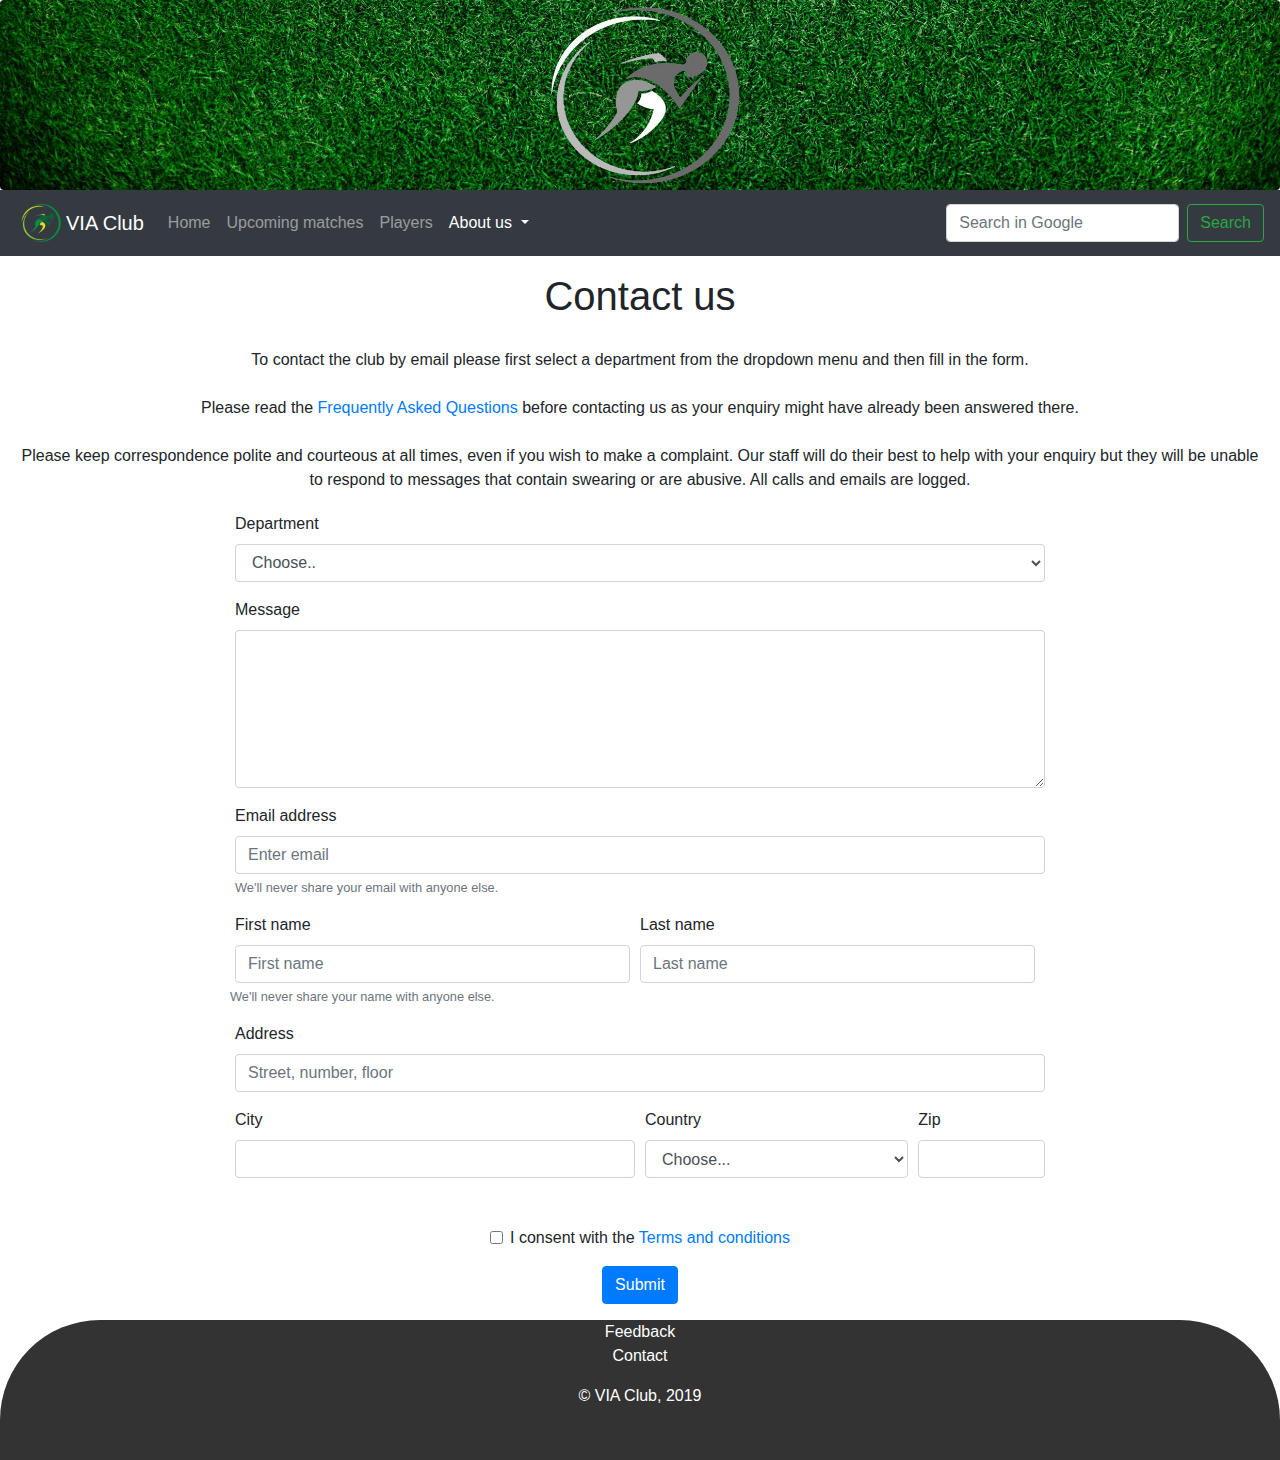
<file: contact.html>
<!DOCTYPE html>
<html lang="en">

<head>
  <meta charset="UTF-8">
  <title>Contact us ֎ VIA Club</title>
  <meta name="viewport" content="width=device-width, initial-scale=1, shrink-to-fit=no">
  <link rel="stylesheet" href="https://stackpath.bootstrapcdn.com/bootstrap/4.3.1/css/bootstrap.min.css" integrity="sha384-ggOyR0iXCbMQv3Xipma34MD+dH/1fQ784/j6cY/iJTQUOhcWr7x9JvoRxT2MZw1T" crossorigin="anonymous">
  <script src="https://code.jquery.com/jquery-3.3.1.slim.min.js" integrity="sha384-q8i/X+965DzO0rT7abK41JStQIAqVgRVzpbzo5smXKp4YfRvH+8abtTE1Pi6jizo" crossorigin="anonymous"></script>
  <script src="https://cdnjs.cloudflare.com/ajax/libs/popper.js/1.14.7/umd/popper.min.js" integrity="sha384-UO2eT0CpHqdSJQ6hJty5KVphtPhzWj9WO1clHTMGa3JDZwrnQq4sF86dIHNDz0W1" crossorigin="anonymous"></script>
  <script src="https://stackpath.bootstrapcdn.com/bootstrap/4.3.1/js/bootstrap.min.js" integrity="sha384-JjSmVgyd0p3pXB1rRibZUAYoIIy6OrQ6VrjIEaFf/nJGzIxFDsf4x0xIM+B07jRM" crossorigin="anonymous"></script>
  <link href="CSS/index-main-styles.css" type="text/css" rel="stylesheet">
  <link rel="stylesheet" href="https://use.fontawesome.com/releases/v5.8.1/css/all.css" integrity="sha384-50oBUHEmvpQ+1lW4y57PTFmhCaXp0ML5d60M1M7uH2+nqUivzIebhndOJK28anvf" crossorigin="anonymous">
</head>

<body>
  <div class="container-fluid head">
    <div class="row">
      <div class="col-12 p-0">
        <img id="head1" src="images/head1.jpg" class="img-fluid rounded mx-auto d-none d-md-block " alt="Responsive image">
      </div>
    </div>
  </div>
  <nav class="navbar sticky-top navbar-expand-lg navbar-dark bg-dark">
    <img src="images/logo2.png" class="d-inline-block align-top navbar-logo" alt="">
    <a class="navbar-brand" href="#">VIA Club</a>
    <button class="navbar-toggler" type="button" data-toggle="collapse" data-target="#navbarSupportedContent" aria-controls="navbarSupportedContent" aria-expanded="false" aria-label="Toggle navigation">
      <span class="navbar-toggler-icon"></span>
    </button>

    <div class="collapse navbar-collapse" id="navbarSupportedContent">
      <ul class="navbar-nav mr-auto">
        <li class="nav-item">
          <a class="nav-link" href="index.html">Home <span class="sr-only"></span></a>
        </li>
        <li class="nav-item">
          <a class="nav-link" href="upcoming-matches.html">Upcoming matches</a>
        </li>
        <li class="nav-item">
          <a class="nav-link" href="players.html">Players</a>
        </li>
        <li class="nav-item dropdown active">
          <a class="nav-link dropdown-toggle" href="#" id="navbarDropdown" role="button" data-toggle="dropdown" aria-haspopup="true" aria-expanded="false">
            About us
          </a>
          <div class="dropdown-menu" aria-labelledby="navbarDropdown">
            <a class="dropdown-item" href="history.html">History</a>
            <a class="dropdown-item" href="open-hours.html">Open hours</a>
            <div class="dropdown-divider"></div>
            <a class="dropdown-item" href="#">Contacts</a>
          </div>
        </li>
      </ul>
      <form class="form-inline my-2 my-lg-0" method="get" action="http://www.google.com/search">
        <input class="form-control mr-sm-2" type="search" name="q" placeholder="Search in Google" aria-label="Search">
        <button class="btn btn-outline-success my-2 my-sm-0" type="submit" formtarget="_blank">Search</button>
      </form>
    </div>
  </nav>
  <div class="container-fluid">
    <div class="row">
      <h1 class="col-12 py-3 text-center">Contact us</h1>
      <p class="col-12 col-sm-12 py-1 text-center">To contact the club by email please first select a department from the dropdown menu and then fill in the form.</p>
      <p class="col-12 col-sm-12 py-1 text-center">Please read the <a href="faqs.html" target="_self">Frequently Asked Questions</a> before contacting us as your enquiry might have already been answered there.</p>
      <p class="col-12 col-sm-12 py-1 text-center">Please keep correspondence polite and courteous at all times, even if you wish to make a complaint. Our staff will do their best to help with your enquiry but they will be unable to respond to
        messages that contain swearing or are abusive. All calls and emails are logged.</p>
    </div>
  </div>
  <div class="container-fluid">
    <div class="row">
      <div class="form mx-auto">
        <form action="https://theuselessweb.com/">
          <div class="form-group">

            <div class="col-12">
              <div class="form-group">
                <label for="FormControlSelect">Department</label>
                <select class="form-control" id="FormControlSelect">
                  <option selected>Choose..</option>
                  <option>General club enquiries</option>
                  <option>Hotel</option>
                  <option>Membership</option>
                  <option>Meetings and events</option>
                  <option>Supporters club - Join</option>
                </select>
              </div>
              <div class="form-group">
                <label for="FormControlTextarea">Message</label>
                <textarea class="form-control" id="FormControlTextarea" rows="6"></textarea>
              </div>
              <div class="form-group">
                <label for="InputEmail">Email address</label>
                <input type="email" class="form-control" id="InputEmail" aria-describedby="emailHelp" placeholder="Enter email">
                <small id="emailHelp" class="form-text text-muted">We'll never share your email with anyone else.</small>
              </div>
            </div>
            <div class="form-group">
              <div class="form-row col-12">
                <div class="col-6">
                  <label for="FirstName">First name</label>
                  <input type="text" class="form-control" id="FirstName" placeholder="First name">
                </div>
                <div class="col-6">
                  <label for="LastName">Last name</label>
                  <input type="text" class="form-control" id="LastName" placeholder="Last name">
                </div>
                <small id="nameHelp" class="form-text text-muted">We'll never share your name with anyone else.</small>
              </div>
            </div>
            <div class="form-group">
              <div class="col-12">
                <label for="Address">Address</label>
                <input type="text" class="form-control" id="Address" placeholder="Street, number, floor">
                <div class="form-row py-3">
                  <div class="form-group col-12 col-md-6">
                    <label for="City">City</label>
                    <input type="text" class="form-control" id="City">
                  </div>
                  <div class="form-group col-12 col-md-4">
                    <label for="Country">Country</label>
                    <select id="Country" class="form-control">
                      <option selected>Choose...</option>
                      <option>Afghanistan</option>
                      <option>Albania</option>
                      <option>Algeria</option>
                      <option>Andorra</option>
                      <option>Angola</option>
                      <option>Antigua and Barbuda</option>
                      <option>Argentina</option>
                      <option>Armenia</option>
                      <option>Australia</option>
                      <option>Austria</option>
                      <option>Azerbaijan</option>
                      <option>Bahamas</option>
                      <option>Bahrain</option>
                      <option>Bangladesh</option>
                      <option>Barbados</option>
                      <option>Belarus</option>
                      <option>Belgium</option>
                      <option>Belize</option>
                      <option>Benin</option>
                      <option>Bhutan</option>
                      <option>Bolivia</option>
                      <option>Bosnia and Herzegovina</option>
                      <option>Botswana</option>
                      <option>Brazil</option>
                      <option>Brunei</option>
                      <option>Bulgaria</option>
                      <option>Burkina Faso</option>
                      <option>Burundi</option>
                      <option>Cabo Verde</option>
                      <option>Cambodia</option>
                      <option>Cameroon</option>
                      <option>Canada</option>
                      <option>Central African Republic (CAR)</option>
                      <option>Chad</option>
                      <option>Chile</option>
                      <option>China</option>
                      <option>Colombia</option>
                      <option>Comoros</option>
                      <option>Congo, Democratic Republic of the</option>
                      <option>Congo, Republic of the</option>
                      <option>Costa Rica</option>
                      <option>Cote d'Ivoire</option>
                      <option>Croatia</option>
                      <option>Cuba</option>
                      <option>Cyprus</option>
                      <option>Czechia</option>
                      <option>Denmark</option>
                      <option>Djibouti</option>
                      <option>Dominica</option>
                      <option>Dominican Republic</option>
                      <option>Ecuador</option>
                      <option>Egypt</option>
                      <option>El Salvador</option>
                      <option>Equatorial Guinea</option>
                      <option>Eritrea</option>
                      <option>Estonia</option>
                      <option>Eswatini (formerly Swaziland)</option>
                      <option>Ethiopia</option>
                      <option>Fiji</option>
                      <option>Finland</option>
                      <option>France</option>
                      <option>Gabon</option>
                      <option>Gambia</option>
                      <option>Georgia</option>
                      <option>Germany</option>
                      <option>Ghana</option>
                      <option>Greece</option>
                      <option>Grenada</option>
                      <option>Guatemala</option>
                      <option>Guinea</option>
                      <option>Guinea-Bissau</option>
                      <option>Guyana</option>
                      <option>Haiti</option>
                      <option>Honduras</option>
                      <option>Hungary</option>
                      <option>Iceland</option>
                      <option>India</option>
                      <option>Indonesia</option>
                      <option>Iran</option>
                      <option>Iraq</option>
                      <option>Ireland</option>
                      <option>Israel</option>
                      <option>Italy</option>
                      <option>Jamaica</option>
                      <option>Japan</option>
                      <option>Jordan</option>
                      <option>Kazakhstan</option>
                      <option>Kenya</option>
                      <option>Kiribati</option>
                      <option>Kosovo</option>
                      <option>Kuwait</option>
                      <option>Kyrgyzstan</option>
                      <option>Laos</option>
                      <option>Latvia</option>
                      <option>Lebanon</option>
                      <option>Lesotho</option>
                      <option>Liberia</option>
                      <option>Libya</option>
                      <option>Liechtenstein</option>
                      <option>Lithuania</option>
                      <option>Luxembourg</option>
                      <option>Madagascar</option>
                      <option>Malawi</option>
                      <option>Malaysia</option>
                      <option>Maldives</option>
                      <option>Mali</option>
                      <option>Malta</option>
                      <option>Marshall Islands</option>
                      <option>Mauritania</option>
                      <option>Mauritius</option>
                      <option>Mexico</option>
                      <option>Micronesia</option>
                      <option>Moldova</option>
                      <option>Monaco</option>
                      <option>Mongolia</option>
                      <option>Montenegro</option>
                      <option>Morocco</option>
                      <option>Mozambique</option>
                      <option>Myanmar (formerly Burma)</option>
                      <option>Namibia</option>
                      <option>Nauru</option>
                      <option>Nepal</option>
                      <option>Netherlands</option>
                      <option>New Zealand</option>
                      <option>Nicaragua</option>
                      <option>Niger</option>
                      <option>Nigeria</option>
                      <option>North Korea</option>
                      <option>North Macedonia (formerly Macedonia)</option>
                      <option>Norway</option>
                      <option>Oman</option>
                      <option>Pakistan</option>
                      <option>Palau</option>
                      <option>Palestine</option>
                      <option>Panama</option>
                      <option>Papua New Guinea</option>
                      <option>Paraguay</option>
                      <option>Peru</option>
                      <option>Philippines</option>
                      <option>Poland</option>
                      <option>Portugal</option>
                      <option>Qatar</option>
                      <option>Romania</option>
                      <option>Russia</option>
                      <option>Rwanda</option>
                      <option>Saint Kitts and Nevis</option>
                      <option>Saint Lucia</option>
                      <option>Saint Vincent and the Grenadines</option>
                      <option>Samoa</option>
                      <option>San Marino</option>
                      <option>Sao Tome and Principe</option>
                      <option>Saudi Arabia</option>
                      <option>Senegal</option>
                      <option>Serbia</option>
                      <option>Seychelles</option>
                      <option>Sierra Leone</option>
                      <option>Singapore</option>
                      <option>Slovakia</option>
                      <option>Slovenia</option>
                      <option>Solomon Islands</option>
                      <option>Somalia</option>
                      <option>South Africa</option>
                      <option>South Korea</option>
                      <option>South Sudan</option>
                      <option>Spain</option>
                      <option>Sri Lanka</option>
                      <option>Sudan</option>
                      <option>Suriname</option>
                      <option>Sweden</option>
                      <option>Switzerland</option>
                      <option>Syria</option>
                      <option>Taiwan</option>
                      <option>Tajikistan</option>
                      <option>Tanzania</option>
                      <option>Thailand</option>
                      <option>Timor-Leste</option>
                      <option>Togo</option>
                      <option>Tonga</option>
                      <option>Trinidad and Tobago</option>
                      <option>Tunisia</option>
                      <option>Turkey</option>
                      <option>Turkmenistan</option>
                      <option>Tuvalu</option>
                      <option>Uganda</option>
                      <option>Ukraine</option>
                      <option>United Arab Emirates (UAE)</option>
                      <option>United Kingdom (UK)</option>
                      <option>United States of America (USA)</option>
                      <option>Uruguay</option>
                      <option>Uzbekistan</option>
                      <option>Vanuatu</option>
                      <option>Vatican City (Amen)</option>
                      <option>Venezuela</option>
                      <option>Vietnam</option>
                      <option>Yemen</option>
                      <option>Zambia</option>
                      <option>Zimbabwe</option>
                    </select>
                  </div>
                  <div class="form-group col-md-2">
                    <label for="Zip">Zip</label>
                    <input type="text" class="form-control" id="Zip">
                  </div>
                </div>
              </div>
            </div>
            <div class="form-group">
              <div class="text-center">
                <div class="form-group form-check">
                  <input type="checkbox" class="form-check-input" id="Check">
                  <label class="form-check-label" for="Check">I consent with the <a class="text-primary" data-toggle="modal" data-target="#pie">Terms and conditions</a></label>
                </div>
                <button type="submit" class="btn btn-primary">Submit</button>
              </div>
            </div>
          </div>
        </form>
      </div>
    </div>
  </div>
  <div class="container-fluid">
    <div class="row">
      <div class="footer">
        <div class="col-12"><a href="mailto:279471@via.dk" class="footer-text">Feedback</a></div>
        <div class="col-12"> <a href="about-us.html" class="footer-text">Contact</a></div>
        <div class="col-12 icons-footer">
          <p>
            <a href="https://www.facebook.com/" target="_blank">
              <i class="fab fa-facebook-square"></i>
            </a>
            <a href="https://www.instagram.com/" target="_blank">
              <i class="fab fa-instagram"></i>
            </a>
            <a href="https://twitter.com/" target="_blank">
              <i class="fab fa-twitter-square"></i>
            </a>
            <a href="https://www.snapchat.com/" target="_blank">
              <i class="fab fa-snapchat-square"></i>
            </a>
          </p>
        </div>
        <div class="col-12">
          <p class="footer-text">&copy; VIA Club, 2019</p>
        </div>
      </div>
    </div>
  </div>

  <div class="modal fade" id="pie" tabindex="-1" role="dialog" aria-labelledby="pie" aria-hidden="true">
    <div class="modal-dialog" role="document">
      <div class="modal-content">
        <div class="modal-header">
          <h5 class="modal-title" id="exampleModalLongTitle">Terms and conditions</h5>
          <button type="button" class="close" data-dismiss="modal" aria-label="Close">
            <span aria-hidden="true">&times;</span>
          </button>
        </div>
        <div class="modal-body">
          <h2><strong>Terms and Conditions</strong></h2>
          <p>Welcome to VIA Club!</p>
          <p>These terms and conditions outline the rules and regulations for the use of VIA Club's Website, located at VIA Club.</p>
          <p>By accessing this website we assume you accept these terms and conditions. Do not continue to use VIA Club if you do not agree to take all of the terms and conditions stated on this page.</p>
          <p>The following terminology applies to these Terms and Conditions, Privacy Statement and Disclaimer Notice and all Agreements: "Client", "You" and "Your" refers to you, the person log on this website and compliant to the Company’s terms
            and conditions. "The Company", "Ourselves", "We", "Our" and "Us", refers to our Company. "Party", "Parties", or "Us", refers to both the Client and ourselves. All terms refer to the offer, acceptance and consideration of payment necessary
            to undertake the process of our assistance to the Client in the most appropriate manner for the express purpose of meeting the Client’s needs in respect of provision of the Company’s stated services, in accordance with and subject to,
            prevailing law of Netherlands. Any use of the above terminology or other words in the singular, plural, capitalization and/or he/she or they, are taken as interchangeable and therefore as referring to same.</p>
          <h3><strong>Cookies</strong></h3>
          <p>We employ the use of cookies. By accessing VIA Club, you agreed to use cookies in agreement with the VIA Club's Privacy Policy.</p>
          <p>Most interactive websites use cookies to let us retrieve the user’s details for each visit. Cookies are used by our website to enable the functionality of certain areas to make it easier for people visiting our website. Some of our
            affiliate/advertising partners may also use cookies.</p>
          <h3><strong>License</strong></h3>
          <p>Unless otherwise stated, VIA Club and/or its licensors own the intellectual property rights for all material on VIA Club. All intellectual property rights are reserved. You may access this from VIA Club for your own personal use
            subjected to restrictions set in these terms and conditions.</p>
          <p>You must not:</p>
          <ul>
            <li>Republish material from VIA Club</li>
            <li>Sell, rent or sub-license material from VIA Club</li>
            <li>Reproduce, duplicate or copy material from VIA Club</li>
            <li>Redistribute content from VIA Club</li>
          </ul>
          <p>This Agreement shall begin on the date hereof.</p>
          <p>Parts of this website offer an opportunity for users to post and exchange opinions and information in certain areas of the website. VIA Club does not filter, edit, publish or review Comments prior to their presence on the website.
            Comments do not reflect the views and opinions of VIA Club,its agents and/or affiliates. Comments reflect the views and opinions of the person who post their views and opinions. To the extent permitted by applicable laws, VIA Club shall
            not be liable for the Comments or for any liability, damages or expenses caused and/or suffered as a result of any use of and/or posting of and/or appearance of the Comments on this website.</p>
          <p>VIA Club reserves the right to monitor all Comments and to remove any Comments which can be considered inappropriate, offensive or causes breach of these Terms and Conditions.</p>
          <p>You warrant and represent that:</p>
          <ul>
            <li>You are entitled to post the Comments on our website and have all necessary licenses and consents to do so;</li>
            <li>The Comments do not invade any intellectual property right, including without limitation copyright, patent or trademark of any third party;</li>
            <li>The Comments do not contain any defamatory, libelous, offensive, indecent or otherwise unlawful material which is an invasion of privacy</li>
            <li>The Comments will not be used to solicit or promote business or custom or present commercial activities or unlawful activity.</li>
          </ul>
          <p>You hereby grant VIA Club a non-exclusive license to use, reproduce, edit and authorize others to use, reproduce and edit any of your Comments in any and all forms, formats or media.</p>
          <h3><strong>Hyperlinking to our Content</strong></h3>
          <p>The following organizations may link to our Website without prior written approval:</p>
          <ul>
            <li>Government agencies;</li>
            <li>Search engines;</li>
            <li>News organizations;</li>
            <li>Online directory distributors may link to our Website in the same manner as they hyperlink to the Websites of other listed businesses; and</li>
            <li>System wide Accredited Businesses except soliciting non-profit organizations, charity shopping malls, and charity fundraising groups which may not hyperlink to our Web site.</li>
          </ul>
          <p>These organizations may link to our home page, to publications or to other Website information so long as the link: (a) is not in any way deceptive; (b) does not falsely imply sponsorship, endorsement or approval of the linking party and
            its products and/or services; and (c) fits within the context of the linking party’s site.</p>
          <p>We may consider and approve other link requests from the following types of organizations:</p>
          <ul>
            <li>commonly-known consumer and/or business information sources;</li>
            <li>dot.com community sites;</li>
            <li>associations or other groups representing charities;</li>
            <li>online directory distributors;</li>
            <li>internet portals;</li>
            <li>accounting, law and consulting firms; and</li>
            <li>educational institutions and trade associations.</li>
          </ul>
          <p>We will approve link requests from these organizations if we decide that: (a) the link would not make us look unfavorably to ourselves or to our accredited businesses; (b) the organization does not have any negative records with us; (c)
            the benefit to us from the visibility of the hyperlink compensates the absence of VIA Club; and (d) the link is in the context of general resource information.</p>
          <p>These organizations may link to our home page so long as the link: (a) is not in any way deceptive; (b) does not falsely imply sponsorship, endorsement or approval of the linking party and its products or services; and (c) fits within
            the context of the linking party’s site.</p>
          <p>If you are one of the organizations listed in paragraph 2 above and are interested in linking to our website, you must inform us by sending an e-mail to VIA Club. Please include your name, your organization name, contact information as
            well as the URL of your site, a list of any URLs from which you intend to link to our Website, and a list of the URLs on our site to which you would like to link. Wait 2-3 weeks for a response.</p>
          <p>Approved organizations may hyperlink to our Website as follows:</p>
          <ul>
            <li>By use of our corporate name; or</li>
            <li>By use of the uniform resource locator being linked to; or</li>
            <li>By use of any other description of our Website being linked to that makes sense within the context and format of content on the linking party’s site.</li>
          </ul>
          <p>No use of VIA Club's logo or other artwork will be allowed for linking absent a trademark license agreement.</p>
          <h3><strong>iFrames</strong></h3>
          <p>Without prior approval and written permission, you may not create frames around our Webpages that alter in any way the visual presentation or appearance of our Website.</p>
          <h3><strong>Content Liability</strong></h3>
          <p>We shall not be hold responsible for any content that appears on your Website. You agree to protect and defend us against all claims that is rising on your Website. No link(s) should appear on any Website that may be interpreted as
            libelous, obscene or criminal, or which infringes, otherwise violates, or advocates the infringement or other violation of, any third party rights.</p>
          <h3><strong>Your Privacy</strong></h3>
          <p>Please read Privacy Policy</p>
          <h3><strong>Reservation of Rights</strong></h3>
          <p>We reserve the right to request that you remove all links or any particular link to our Website. You approve to immediately remove all links to our Website upon request. We also reserve the right to amen these terms and conditions and
            it’s linking policy at any time. By continuously linking to our Website, you agree to be bound to and follow these linking terms and conditions.</p>
          <h3><strong>Removal of links from our website</strong></h3>
          <p>If you find any link on our Website that is offensive for any reason, you are free to contact and inform us any moment. We will consider requests to remove links but we are not obligated to or so or to respond to you directly.</p>
          <p>We do not ensure that the information on this website is correct, we do not warrant its completeness or accuracy; nor do we promise to ensure that the website remains available or that the material on the website is kept up to date.</p>
          <h3><strong>Disclaimer</strong></h3>
          <p>To the maximum extent permitted by applicable law, we exclude all representations, warranties and conditions relating to our website and the use of this website. Nothing in this disclaimer will:</p>
          <ul>
            <li>limit or exclude our or your liability for death or personal injury;</li>
            <li>limit or exclude our or your liability for fraud or fraudulent misrepresentation;</li>
            <li>limit any of our or your liabilities in any way that is not permitted under applicable law; or</li>
            <li>exclude any of our or your liabilities that may not be excluded under applicable law.</li>
          </ul>
          <p>The limitations and prohibitions of liability set in this Section and elsewhere in this disclaimer: (a) are subject to the preceding paragraph; and (b) govern all liabilities arising under the disclaimer, including liabilities arising in
            contract, in tort and for breach of statutory duty.</p>
          <p>As long as the website and the information and services on the website are provided free of charge, we will not be liable for any loss or damage of any nature.</p>
        </div>
        <div class="modal-footer">
          <button type="button" class="btn btn-secondary" data-dismiss="modal">Close</button>
        </div>
      </div>
    </div>
  </div>

</body>

</html>
</file>
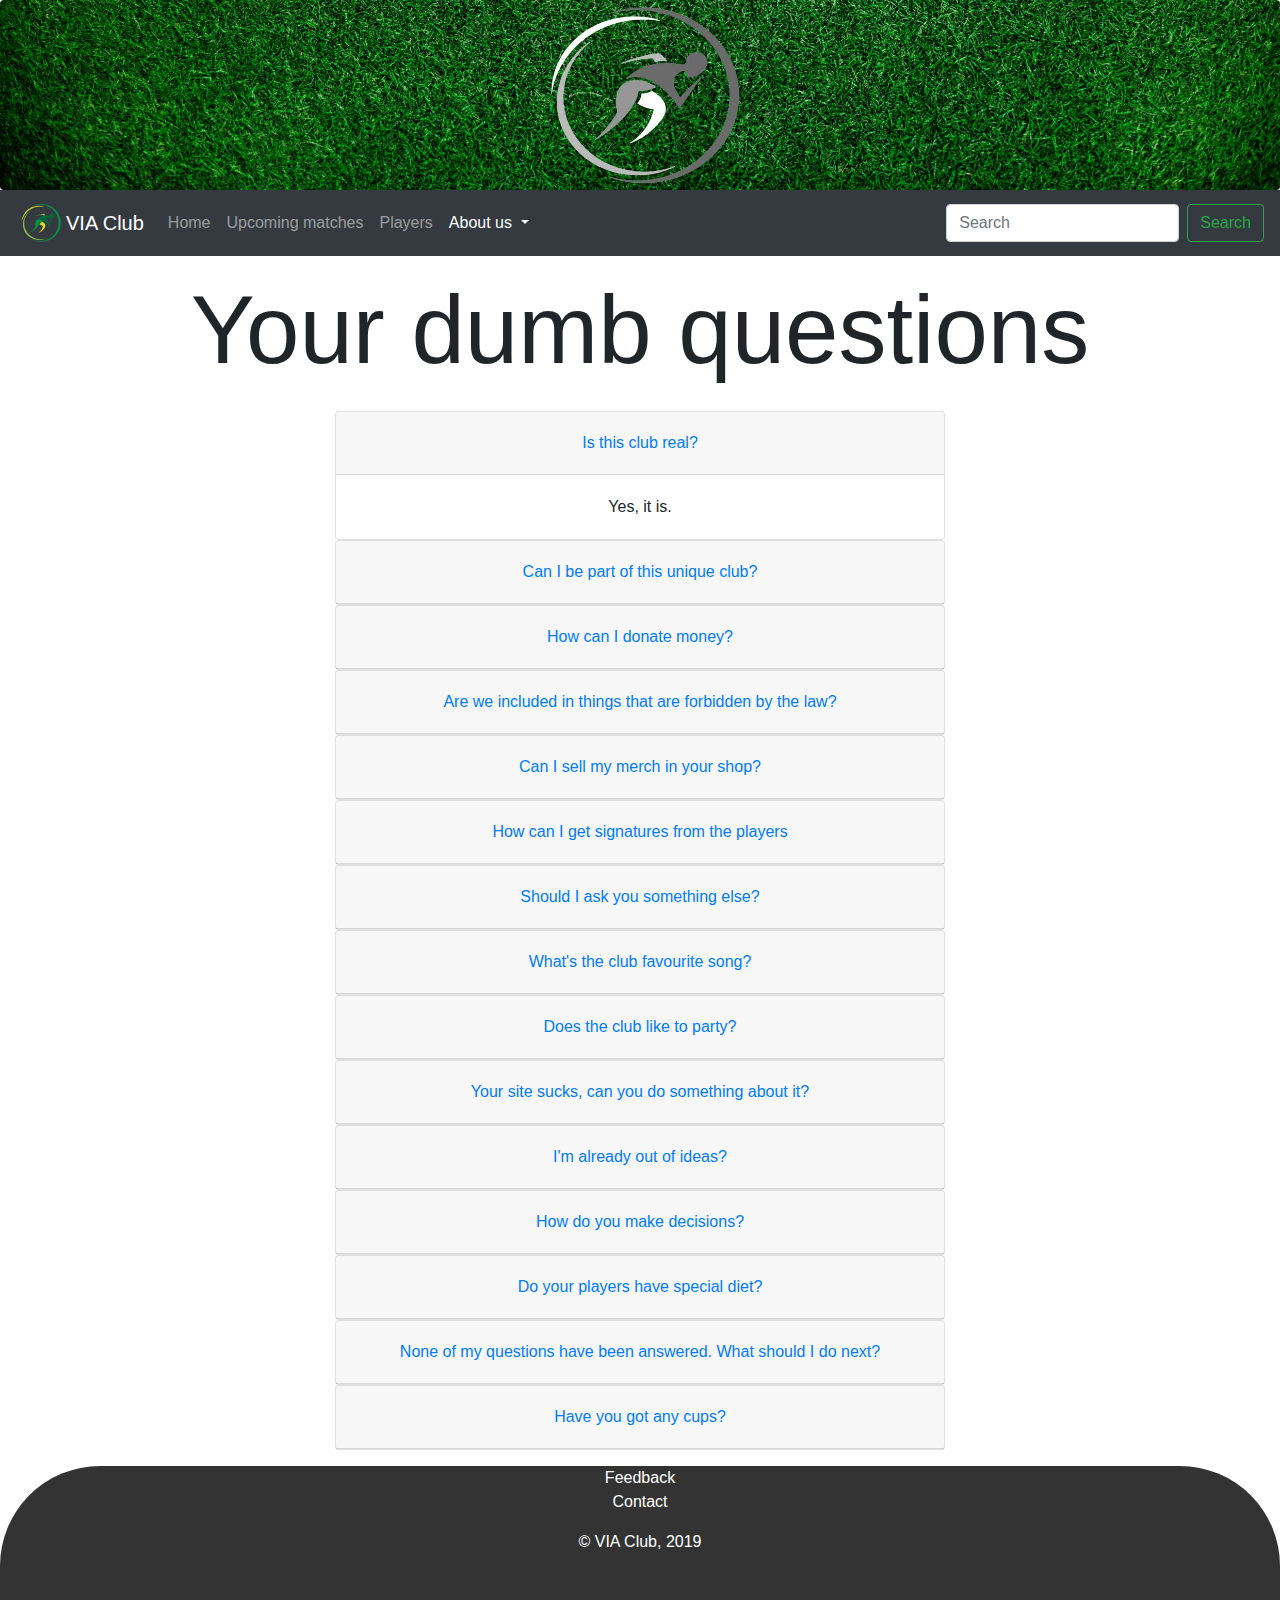
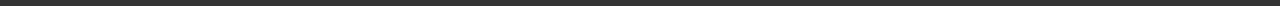
<file: faqs.html>
<!DOCTYPE html>
<html lang="en">

<head>
    <meta charset="UTF-8">
    <title>FAQ ֎ VIA Club</title>
    <meta name="viewport" content="width=device-width, initial-scale=1.0">
    <link rel="stylesheet" href="https://stackpath.bootstrapcdn.com/bootstrap/4.3.1/css/bootstrap.min.css" integrity="sha384-ggOyR0iXCbMQv3Xipma34MD+dH/1fQ784/j6cY/iJTQUOhcWr7x9JvoRxT2MZw1T" crossorigin="anonymous">
    <script src="https://code.jquery.com/jquery-3.3.1.slim.min.js" integrity="sha384-q8i/X+965DzO0rT7abK41JStQIAqVgRVzpbzo5smXKp4YfRvH+8abtTE1Pi6jizo" crossorigin="anonymous"></script>
    <script src="https://cdnjs.cloudflare.com/ajax/libs/popper.js/1.14.7/umd/popper.min.js" integrity="sha384-UO2eT0CpHqdSJQ6hJty5KVphtPhzWj9WO1clHTMGa3JDZwrnQq4sF86dIHNDz0W1" crossorigin="anonymous"></script>
    <script src="https://stackpath.bootstrapcdn.com/bootstrap/4.3.1/js/bootstrap.min.js" integrity="sha384-JjSmVgyd0p3pXB1rRibZUAYoIIy6OrQ6VrjIEaFf/nJGzIxFDsf4x0xIM+B07jRM" crossorigin="anonymous"></script>
    <link href="CSS/index-main-styles.css" type="text/css" rel="stylesheet">
    <link rel="stylesheet" href="https://use.fontawesome.com/releases/v5.8.1/css/all.css" integrity="sha384-50oBUHEmvpQ+1lW4y57PTFmhCaXp0ML5d60M1M7uH2+nqUivzIebhndOJK28anvf" crossorigin="anonymous">
</head>

<body>
    <div class="container-fluid head">
        <div class="row">
            <div class="col-12 p-0">
                <img id="head1" src="images/head1.jpg" class="img-fluid rounded mx-auto d-none d-md-block " alt="Responsive image">
            </div>
        </div>
    </div>

    <nav class="navbar sticky-top navbar-expand-lg navbar-dark bg-dark">
        <img src="images/logo2.png" class="d-inline-block align-top navbar-logo" alt="">
        <a class="navbar-brand" href="#">VIA Club</a>
        <button class="navbar-toggler" type="button" data-toggle="collapse" data-target="#navbarSupportedContent" aria-controls="navbarSupportedContent" aria-expanded="false" aria-label="Toggle navigation">
            <span class="navbar-toggler-icon"></span>
        </button>

        <div class="collapse navbar-collapse" id="navbarSupportedContent">
            <ul class="navbar-nav mr-auto">
                <li class="nav-item">
                    <a class="nav-link" href="index.html">Home <span class="sr-only"></span></a>
                </li>
                <li class="nav-item">
                    <a class="nav-link" href="upcoming-matches.html">Upcoming matches</a>
                </li>
                <li class="nav-item">
                    <a class="nav-link" href="players.html">Players</a>
                </li>
                <li class="nav-item dropdown active">
                    <a class="nav-link dropdown-toggle" href="#" id="navbarDropdown" role="button" data-toggle="dropdown" aria-haspopup="true" aria-expanded="false">
                        About us
                    </a>
                    <div class="dropdown-menu" aria-labelledby="navbarDropdown">
                        <a class="dropdown-item" href="history.html">History</a>
                        <a class="dropdown-item" href="open-hours.html">Open hours</a>
                        <div class="dropdown-divider"></div>
                        <a class="dropdown-item" href="contact.html">Contacts</a>
                    </div>
                </li>
            </ul>
            <form class="form-inline my-2 my-lg-0">
                <input class="form-control mr-sm-2" type="search" placeholder="Search" aria-label="Search">
                <button class="btn btn-outline-success my-2 my-sm-0" type="submit">Search</button>
            </form>
        </div>
    </nav>
    <div class="container-fluid">
        <div class="row">
            <div class="col-12 py-3">
                <h1 class="display-1 text-center">Your dumb questions</h1>
            </div>
        </div>
        <div class="row">
            <div class="col-12 col-sm-12 col-md-12 col-lg-6 text-center mb-3 mx-auto">
                <div id="accordion">
                    <div class="card">
                        <div class="card-header" id="headingOne">
                            <h5 class="mb-0">
                                <button class="btn btn-link" data-toggle="collapse" data-target="#collapseOne" aria-expanded="true" aria-controls="collapseOne">
                                    Is this club real?
                                </button>
                            </h5>
                        </div>

                        <div id="collapseOne" class="collapse show" aria-labelledby="headingOne" data-parent="#accordion">
                            <div class="card-body">
                                Yes, it is.
                            </div>
                        </div>
                    </div>
                    <div class="card">
                        <div class="card-header" id="headingTwo">
                            <h5 class="mb-0">
                                <button class="btn btn-link collapsed" data-toggle="collapse" data-target="#collapseTwo" aria-expanded="false" aria-controls="collapseTwo">
                                    Can I be part of this unique club?
                                </button>
                            </h5>
                        </div>
                        <div id="collapseTwo" class="collapse" aria-labelledby="headingTwo" data-parent="#accordion">
                            <div class="card-body">
                                Definetely not.
                            </div>
                        </div>
                    </div>
                    <div class="card">
                        <div class="card-header" id="headingThree">
                            <h5 class="mb-0">
                                <button class="btn btn-link collapsed" data-toggle="collapse" data-target="#collapseThree" aria-expanded="false" aria-controls="collapseThree">
                                    How can I donate money?
                                </button>
                            </h5>
                        </div>
                        <div id="collapseThree" class="collapse" aria-labelledby="headingThree" data-parent="#accordion">
                            <div class="card-body">
                                Hold up, buddy. Don't spend money on us. Go out and treat yourself.
                            </div>
                        </div>
                    </div>
                    <div class="card">
                        <div class="card-header" id="headingFour">
                            <h5 class="mb-0">
                                <button class="btn btn-link collapsed" data-toggle="collapse" data-target="#collapseFour" aria-expanded="false" aria-controls="collapseFour">
                                    Are we included in things that are forbidden by the law?
                                </button>
                            </h5>
                        </div>
                        <div id="collapseFour" class="collapse" aria-labelledby="headingFour" data-parent="#accordion">
                            <div class="card-body">That's absurd. Do you even know us?

                            </div>
                        </div>
                    </div>
                    <div class="card">
                        <div class="card-header" id="headingFive">
                            <h5 class="mb-0">
                                <button class="btn btn-link collapsed" data-toggle="collapse" data-target="#collapseFive" aria-expanded="false" aria-controls="collapseFive">
                                    Can I sell my merch in your shop?
                                </button>
                            </h5>
                        </div>
                        <div id="collapseFive" class="collapse" aria-labelledby="headingFive" data-parent="#accordion">
                            <div class="card-body">
                                If you share your whole income, yes.
                            </div>
                        </div>
                    </div>
                    <div class="card">
                        <div class="card-header" id="headingSix">
                            <h5 class="mb-0">
                                <button class="btn btn-link collapsed" data-toggle="collapse" data-target="#collapseSix" aria-expanded="false" aria-controls="collapseSix">
                                    How can I get signatures from the players
                                </button>
                            </h5>
                        </div>
                        <div id="collapseSix" class="collapse" aria-labelledby="headingSix" data-parent="#accordion">
                            <div class="card-body">
                                Buy them online. Everyone is doing it these days.
                            </div>
                        </div>
                    </div>
                    <div class="card">
                        <div class="card-header" id="headingSeven">
                            <h5 class="mb-0">
                                <button class="btn btn-link collapsed" data-toggle="collapse" data-target="#collapseSeven" aria-expanded="false" aria-controls="collapseSeven">
                                    Should I ask you something else?
                                </button>
                            </h5>
                        </div>
                        <div id="collapseSeven" class="collapse" aria-labelledby="headingSeven" data-parent="#accordion">
                            <div class="card-body">
                                It's up to you.
                            </div>
                        </div>
                    </div>
                    <div class="card">
                        <div class="card-header" id="headingEight">
                            <h5 class="mb-0">
                                <button class="btn btn-link collapsed" data-toggle="collapse" data-target="#collapseEight" aria-expanded="false" aria-controls="collapseEight">
                                    What's the club favourite song?
                                </button>
                            </h5>
                        </div>
                        <div id="collapseEight" class="collapse" aria-labelledby="headingEight" data-parent="#accordion">
                            <div class="card-body">
                                It's a song called "LOOK AT MY HORSE". It's weird but we're weird as well.
                            </div>
                        </div>
                    </div>
                    <div class="card">
                        <div class="card-header" id="headingNine">
                            <h5 class="mb-0">
                                <button class="btn btn-link collapsed" data-toggle="collapse" data-target="#collapseNine" aria-expanded="false" aria-controls="collapseNine">
                                    Does the club like to party?
                                </button>
                            </h5>
                        </div>
                        <div id="collapseNine" class="collapse" aria-labelledby="headingNine" data-parent="#accordion">
                            <div class="card-body">
                                They live in kamtjatka. Should I say something else?
                            </div>
                        </div>
                    </div>
                    <div class="card">
                        <div class="card-header" id="headingTen">
                            <h5 class="mb-0">
                                <button class="btn btn-link collapsed" data-toggle="collapse" data-target="#collapseTen" aria-expanded="false" aria-controls="collapseTen">
                                    Your site sucks, can you do something about it?
                                </button>
                            </h5>
                        </div>
                        <div id="collapseTen" class="collapse" aria-labelledby="headingTen" data-parent="#accordion">
                            <div class="card-body">
                                We are doing. At the moment.
                            </div>
                        </div>
                    </div>
                    <div class="card">
                        <div class="card-header" id="headingEleven">
                            <h5 class="mb-0">
                                <button class="btn btn-link collapsed" data-toggle="collapse" data-target="#collapseEleven" aria-expanded="false" aria-controls="collapseEleven">
                                    I'm already out of ideas?
                                </button>
                            </h5>
                        </div>
                        <div id="collapseEleven" class="collapse" aria-labelledby="headingEleven" data-parent="#accordion">
                            <div class="card-body">
                                But I still do have answers thoe. 2+2=5.
                            </div>
                        </div>
                    </div>
                    <div class="card">
                        <div class="card-header" id="headingTwelve">
                            <h5 class="mb-0">
                                <button class="btn btn-link collapsed" data-toggle="collapse" data-target="#collapseTwelve" aria-expanded="false" aria-controls="collapseTwelve">
                                    How do you make decisions?
                                </button>
                            </h5>
                        </div>
                        <div id="collapseTwelve" class="collapse" aria-labelledby="headingTwelve" data-parent="#accordion">
                            <div class="card-body">
                                Like I do math but I'm not very good at it.
                            </div>
                        </div>
                    </div>
                    <div class="card">
                        <div class="card-header" id="headingThirteen">
                            <h5 class="mb-0">
                                <button class="btn btn-link collapsed" data-toggle="collapse" data-target="#collapseThirteen" aria-expanded="false" aria-controls="collapseThirteen">
                                    Do your players have special diet?
                                </button>
                            </h5>
                        </div>
                        <div id="collapseThirteen" class="collapse" aria-labelledby="headingThirteen" data-parent="#accordion">
                            <div class="card-body">
                                No.
                            </div>
                        </div>
                    </div>
                    <div class="card">
                        <div class="card-header" id="headingFourteen">
                            <h5 class="mb-0">
                                <button class="btn btn-link collapsed" data-toggle="collapse" data-target="#collapseFourteen" aria-expanded="false" aria-controls="collapseFourteen">
                                    None of my questions have been answered. What should I do next?
                                </button>
                            </h5>
                        </div>
                        <div id="collapseFourteen" class="collapse" aria-labelledby="headingFourteen" data-parent="#accordion">
                            <div class="card-body">
                                Just don't send us any message.
                            </div>
                        </div>
                    </div>
                    <div class="card">
                        <div class="card-header" id="headingFifteen">
                            <h5 class="mb-0">
                                <button class="btn btn-link collapsed" data-toggle="collapse" data-target="#collapseFifteen" aria-expanded="false" aria-controls="collapseFifteen">
                                    Have you got any cups?
                                </button>
                            </h5>
                        </div>
                        <div id="collapseFifteen" class="collapse" aria-labelledby="headingFifteen" data-parent="#accordion">
                            <div class="card-body">
                                Yeah, can't you read?
                            </div>
                        </div>
                    </div>
                </div>
            </div>
        </div>
    </div>
     <div class="container-fluid">
    <div class="row">
      <div class="footer">
        <div class="col-12"><a href="mailto:279471@via.dk" class="footer-text">Feedback</a></div>
        <div class="col-12"> <a href="about-us.html" class="footer-text">Contact</a></div>
        <div class="col-12 icons-footer">
          <p>
            <a href="https://www.facebook.com/" target="_blank">
              <i class="fab fa-facebook-square"></i>
            </a>
            <a href="https://www.instagram.com/" target="_blank">
              <i class="fab fa-instagram"></i>
            </a>
            <a href="https://twitter.com/" target="_blank">
              <i class="fab fa-twitter-square"></i>
            </a>
            <a href="https://www.snapchat.com/" target="_blank">
              <i class="fab fa-snapchat-square"></i>
            </a>
          </p>
        </div>
        <div class="col-12">
          <p class="footer-text">&copy; VIA Club, 2019</p>
        </div>
      </div>
    </div>
  </div>


</body>

</html>
</file>
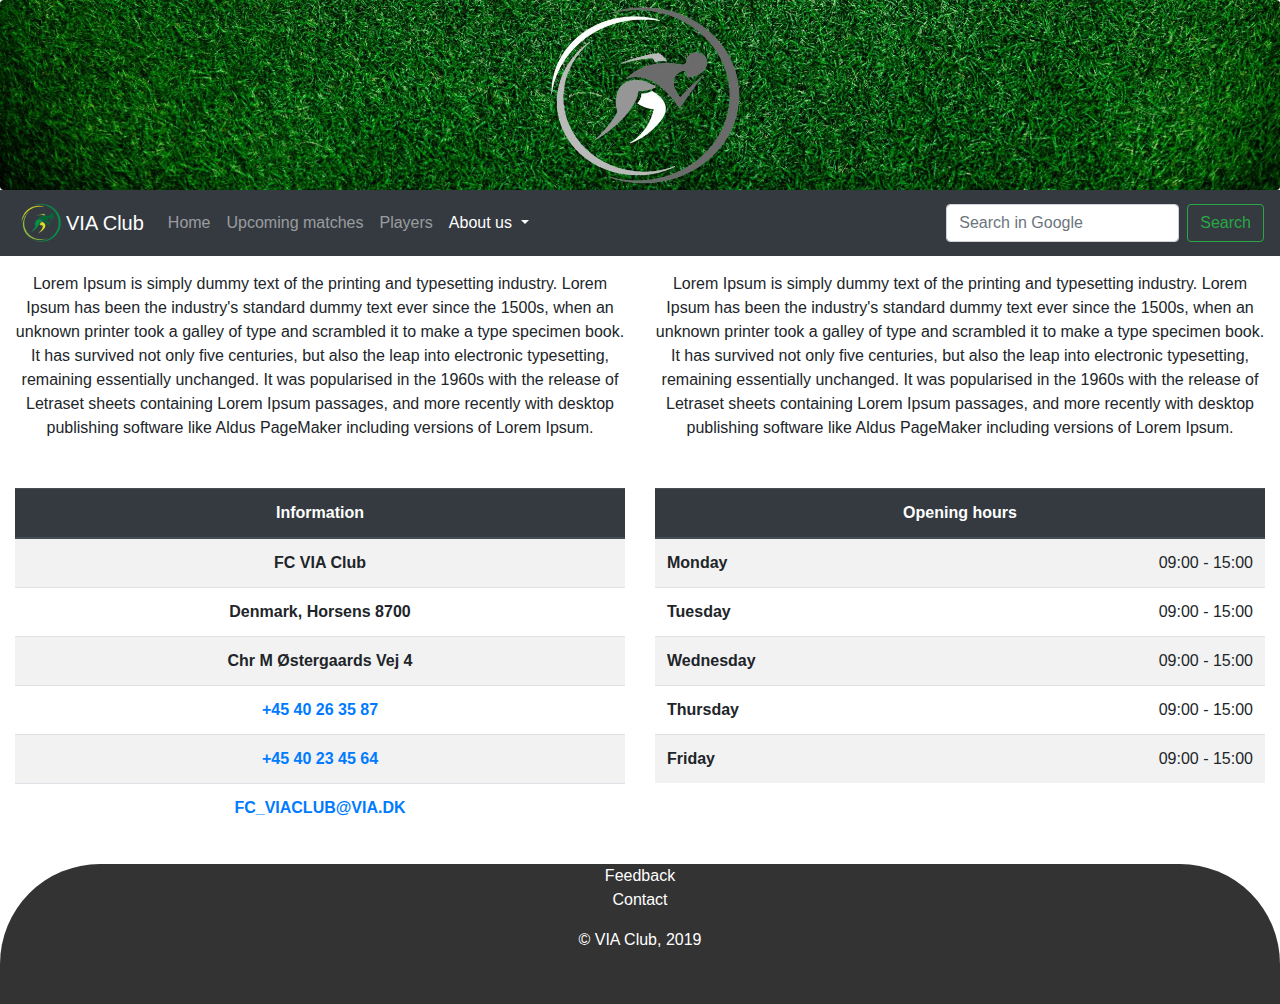
<file: open-hours.html>
<!DOCTYPE html>
<html lang="en">

<head>
  <meta charset="UTF-8">
  <title>Information ֎ VIA Club</title>
  <meta name="viewport" content="width=device-width, initial-scale=1, shrink-to-fit=no">
  <link rel="stylesheet" href="https://stackpath.bootstrapcdn.com/bootstrap/4.3.1/css/bootstrap.min.css" integrity="sha384-ggOyR0iXCbMQv3Xipma34MD+dH/1fQ784/j6cY/iJTQUOhcWr7x9JvoRxT2MZw1T" crossorigin="anonymous">
  <script src="https://code.jquery.com/jquery-3.3.1.slim.min.js" integrity="sha384-q8i/X+965DzO0rT7abK41JStQIAqVgRVzpbzo5smXKp4YfRvH+8abtTE1Pi6jizo" crossorigin="anonymous"></script>
  <script src="https://cdnjs.cloudflare.com/ajax/libs/popper.js/1.14.7/umd/popper.min.js" integrity="sha384-UO2eT0CpHqdSJQ6hJty5KVphtPhzWj9WO1clHTMGa3JDZwrnQq4sF86dIHNDz0W1" crossorigin="anonymous"></script>
  <script src="https://stackpath.bootstrapcdn.com/bootstrap/4.3.1/js/bootstrap.min.js" integrity="sha384-JjSmVgyd0p3pXB1rRibZUAYoIIy6OrQ6VrjIEaFf/nJGzIxFDsf4x0xIM+B07jRM" crossorigin="anonymous"></script>
  <link href="CSS/index-main-styles.css" type="text/css" rel="stylesheet">
  <link rel="stylesheet" href="https://use.fontawesome.com/releases/v5.8.1/css/all.css" integrity="sha384-50oBUHEmvpQ+1lW4y57PTFmhCaXp0ML5d60M1M7uH2+nqUivzIebhndOJK28anvf" crossorigin="anonymous">
</head>

<body>
  <div class="container-fluid head">
    <div class="row">
      <div class="col-12 p-0">
        <img id="head1" src="images/head1.jpg" class="img-fluid rounded mx-auto d-none d-md-block " alt="Responsive image">
      </div>
    </div>
  </div>
  <nav class="navbar sticky-top navbar-expand-lg navbar-dark bg-dark">
    <img src="images/logo2.png" class="d-inline-block align-top navbar-logo" alt="">
    <a class="navbar-brand" href="#">VIA Club</a>
    <button class="navbar-toggler" type="button" data-toggle="collapse" data-target="#navbarSupportedContent" aria-controls="navbarSupportedContent" aria-expanded="false" aria-label="Toggle navigation">
      <span class="navbar-toggler-icon"></span>
    </button>
    <div class="collapse navbar-collapse" id="navbarSupportedContent">
      <ul class="navbar-nav mr-auto">
        <li class="nav-item">
          <a class="nav-link" href="index.html">Home <span class="sr-only"></span></a>
        </li>
        <li class="nav-item">
          <a class="nav-link" href="upcoming-matches.html">Upcoming matches</a>
        </li>
        <li class="nav-item">
          <a class="nav-link" href="players.html">Players</a>
        </li>
        <li class="nav-item dropdown active">
          <a class="nav-link dropdown-toggle" href="#" id="navbarDropdown" role="button" data-toggle="dropdown" aria-haspopup="true" aria-expanded="false">
            About us
          </a>
          <div class="dropdown-menu" aria-labelledby="navbarDropdown">
            <a class="dropdown-item" href="history.html">History</a>
            <a class="dropdown-item" href="open-hours.html">Open hours</a>
            <div class="dropdown-divider"></div>
            <a class="dropdown-item" href="contact.html">Contacts</a>
          </div>
        </li>
      </ul>
      <form class="form-inline my-2 my-lg-0" method="get" action="http://www.google.com/search">
        <input class="form-control mr-sm-2" type="search" name="q" placeholder="Search in Google" aria-label="Search">
        <button class="btn btn-outline-success my-2 my-sm-0" type="submit" formtarget="_blank">Search</button>
      </form>
    </div>
  </nav>
  <div class="container-fluid">
    <div class="row">
      <p class="col-12 col-sm-12 col-md-6 py-3 text-center">Lorem Ipsum is simply dummy text of the printing and typesetting industry. Lorem Ipsum has been the industry's standard dummy text ever since the 1500s, when an unknown printer took a galley
        of type and
        scrambled it to make a type
        specimen
        book. It has survived not only five centuries, but also the leap into electronic typesetting, remaining essentially unchanged. It was popularised in the 1960s with the release of Letraset sheets containing Lorem Ipsum passages, and more
        recently with desktop publishing software like Aldus PageMaker including versions of Lorem Ipsum.</p>
      <p class="col-12 col-sm-12 col-md-6 py-3 text-center">Lorem Ipsum is simply dummy text of the printing and typesetting industry. Lorem Ipsum has been the industry's standard dummy text ever since the 1500s, when an unknown printer took a galley
        of type and
        scrambled it to make a type
        specimen
        book. It has survived not only five centuries, but also the leap into electronic typesetting, remaining essentially unchanged. It was popularised in the 1960s with the release of Letraset sheets containing Lorem Ipsum passages, and more
        recently with desktop publishing software like Aldus PageMaker including versions of Lorem Ipsum.</p>
    </div>
    <div class="row">
      <div class="col-12 col-md-6 py-3">
        <table class="table table-striped">
          <thead class="thead-dark">
            <tr>
              <th class="text-center">Information</th>
            </tr>
          </thead>
          <tbody>
            <tr>
              <th class="text-center">FC VIA Club</th>
            </tr>
            <tr>
              <th class="text-center">Denmark, Horsens 8700</th>
            </tr>
            <tr>
              <th class="text-center">Chr M Østergaards Vej 4</th>
            </tr>
            <tr>
              <th class="text-center"><a href="tel:+4540263587">+45 40 26 35 87 </a></th>
            </tr>
            <tr>
              <th class="text-center"><a href="tel:+4540234564"> +45 40 23 45 64 </a></th>
            </tr>
            <tr>
              <th class="text-center"><a href="mailto:fc_viaclub@via.dk">FC_VIACLUB@VIA.DK</a></th>
            </tr>
          </tbody>
        </table>
      </div>
      <div class="col-12 col-md-6 py-3">
        <table class="table table-striped col-12">
          <thead class="thead-dark">
            <tr>
              <th class="text-center" colspan="2">Opening hours</th>
            </tr>
          </thead>
          <tbody>
            <tr>
              <th>Monday</th>
              <td class="text-right">09:00 - 15:00</td>

            </tr>
            <tr>
              <th>Tuesday</th>
              <td class="text-right">09:00 - 15:00</td>
            </tr>
            <tr>
              <th>Wednesday</th>
              <td class="text-right">09:00 - 15:00</td>
            </tr>
            <tr>
              <th>Thursday</th>
              <td class="text-right">09:00 - 15:00</td>
            </tr>
            <tr>
              <th>Friday</th>
              <td class="text-right">09:00 - 15:00</td>
            </tr>
          </tbody>
        </table>

      </div>
    </div>
  </div>
  <div class="container-fluid">
    <div class="row">
      <div class="footer">
        <div class="col-12"><a href="mailto:279471@via.dk" class="footer-text">Feedback</a></div>
        <div class="col-12"> <a href="about-us.html" class="footer-text">Contact</a></div>
        <div class="col-12 icons-footer">
          <p>
            <a href="https://www.facebook.com/" target="_blank">
              <i class="fab fa-facebook-square"></i>
            </a>
            <a href="https://www.instagram.com/" target="_blank">
              <i class="fab fa-instagram"></i>
            </a>
            <a href="https://twitter.com/" target="_blank">
              <i class="fab fa-twitter-square"></i>
            </a>
            <a href="https://www.snapchat.com/" target="_blank">
              <i class="fab fa-snapchat-square"></i>
            </a>
          </p>
        </div>
        <div class="col-12">
          <p class="footer-text">&copy; VIA Club, 2019</p>
        </div>
      </div>
    </div>
  </div>
</body>

</html>
</file>
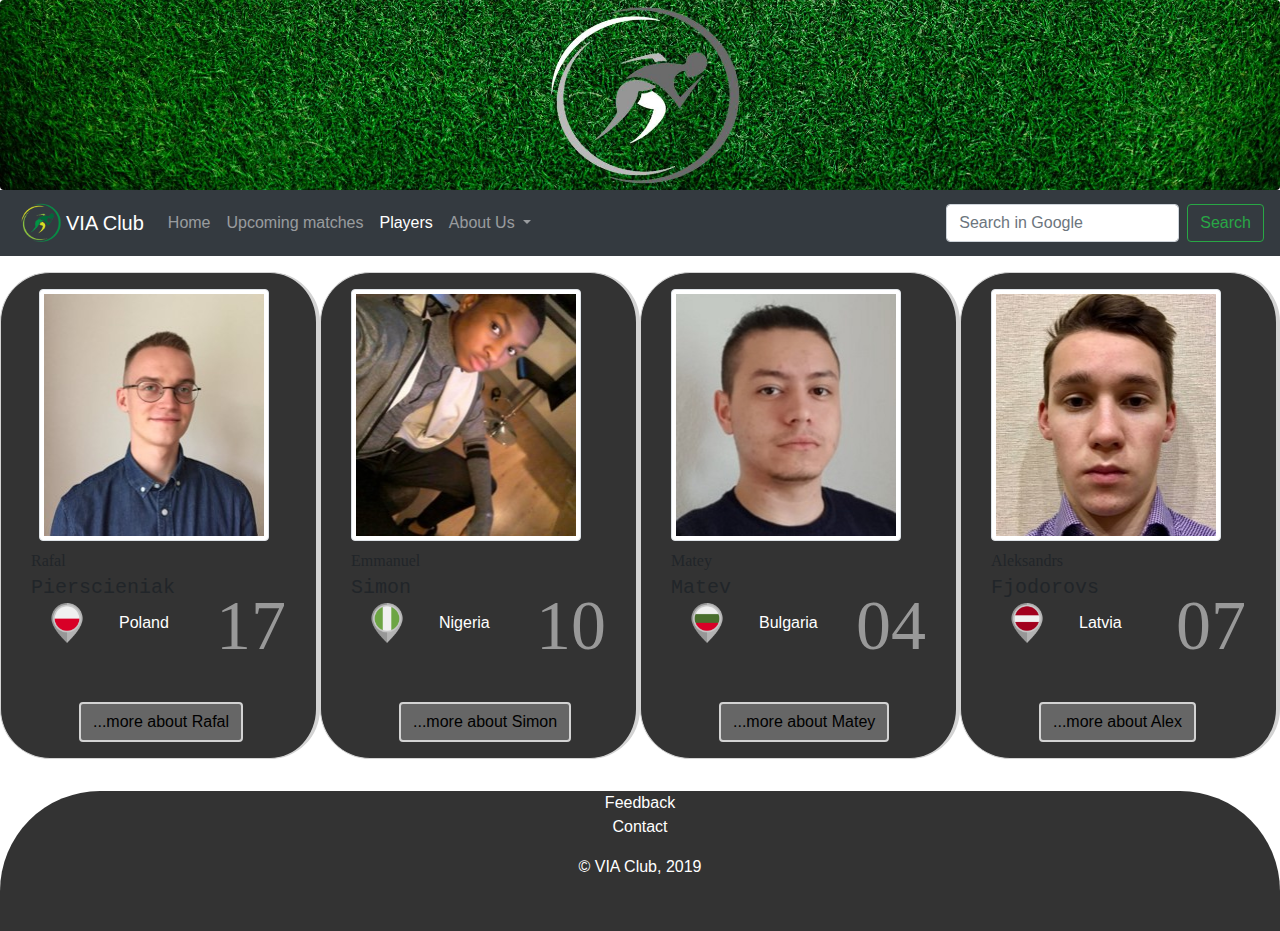
<file: players.html>
<!DOCTYPE html>

<head>
  <meta charset="utf-8">
  <title>VIA Club</title>
  <link rel="stylesheet" href="https://stackpath.bootstrapcdn.com/bootstrap/4.3.1/css/bootstrap.min.css" integrity="sha384-ggOyR0iXCbMQv3Xipma34MD+dH/1fQ784/j6cY/iJTQUOhcWr7x9JvoRxT2MZw1T" crossorigin="anonymous">
  <script src="https://code.jquery.com/jquery-3.3.1.slim.min.js" integrity="sha384-q8i/X+965DzO0rT7abK41JStQIAqVgRVzpbzo5smXKp4YfRvH+8abtTE1Pi6jizo" crossorigin="anonymous"></script>
  <script src="https://cdnjs.cloudflare.com/ajax/libs/popper.js/1.14.7/umd/popper.min.js" integrity="sha384-UO2eT0CpHqdSJQ6hJty5KVphtPhzWj9WO1clHTMGa3JDZwrnQq4sF86dIHNDz0W1" crossorigin="anonymous"></script>
  <script src="https://stackpath.bootstrapcdn.com/bootstrap/4.3.1/js/bootstrap.min.js" integrity="sha384-JjSmVgyd0p3pXB1rRibZUAYoIIy6OrQ6VrjIEaFf/nJGzIxFDsf4x0xIM+B07jRM" crossorigin="anonymous"></script>
  <link href="CSS/index-main-styles.css" type="text/css" rel="stylesheet">
  <link href="CSS/players.css" type="text/css" rel="stylesheet">
  <link rel="stylesheet" href="https://use.fontawesome.com/releases/v5.8.1/css/all.css" integrity="sha384-50oBUHEmvpQ+1lW4y57PTFmhCaXp0ML5d60M1M7uH2+nqUivzIebhndOJK28anvf" crossorigin="anonymous">
  <meta name="viewport" content="width=device-width, initial-scale=1">


</head>

<body>

  <div class="container-fluid head">
    <div class="row">
      <div class="col-12 p-0">
        <img id="head1" src="images/head1.jpg" class="img-fluid rounded mx-auto d-none d-md-block " alt="Responsive image">
      </div>
    </div>
  </div>

  <nav class="navbar sticky-top navbar-expand-lg navbar-dark bg-dark">
    <img src="images/logo2.png" class="d-inline-block align-top navbar-logo" alt="">
    <a class="navbar-brand" href="#">VIA Club</a>
    <button class="navbar-toggler" type="button" data-toggle="collapse" data-target="#navbarSupportedContent" aria-controls="navbarSupportedContent" aria-expanded="false" aria-label="Toggle navigation">
      <span class="navbar-toggler-icon"></span>
    </button>

    <div class="collapse navbar-collapse" id="navbarSupportedContent">
      <ul class="navbar-nav mr-auto">
        <li class="nav-item">
          <a class="nav-link" href="index.html">Home <span class="sr-only">(current)</span></a>
        </li>
        <li class="nav-item">
          <a class="nav-link" href="upcoming-matches.html">Upcoming matches</a>
        </li>
        <li class="nav-item active">
          <a class="nav-link" href="players.html#">Players</a>
        </li>
        <li class="nav-item dropdown">
          <a class="nav-link dropdown-toggle" href="#" id="navbarDropdown" role="button" data-toggle="dropdown" aria-haspopup="true" aria-expanded="false">
            About Us
          </a>
          <div class="dropdown-menu" aria-labelledby="navbarDropdown">
            <a class="dropdown-item" href="history.html">History</a>
            <a class="dropdown-item" href="open-hours.html">Open hours</a>
            <div class="dropdown-divider"></div>
            <a class="dropdown-item" href="contact.html">Contact</a>
          </div>
        </li>

      </ul>
      <form class="form-inline my-2 my-lg-0" method="get" action="http://www.google.com/search">
        <input class="form-control mr-sm-2" type="search" name="q" placeholder="Search in Google" aria-label="Search">
        <button class="btn btn-outline-success my-2 my-sm-0" type="submit" formtarget="_blank">Search</button>
      </form>
    </div>
  </nav>

  <div class="container-fluid  my-3 mx-auto">

    <div class="row ">
      <div class="col-12 col-xl-3 col-sm-12 col-md-6 mb-3  individual ">
        <div class="picture-of-player col-12 "><img src="images/player1.jpg" class="img-thumbnail player m-2 mt-3 " alt="player1" title="Rafal" width="90%"></div>
        <div class="text-of-player col-12  mb-3">
          <div class="Name">Rafal</div>
          <div class="Number float-right ">17</div>
          <div class="surname ">Pierscieniak</div>
          <div class="row">
            <div class="flag"><img src="images/republic-of-poland.png" class="flag ml-3"></div>
            <div class="ml-5 country align-self-center ">Poland</div>
          </div>
          <button type="button" class="btn box btn-info mt-4 ml-5" data-toggle="collapse" data-target="#Rafal">...more about Rafal</button>
          <div id="Rafal" class="collapse about">
            Lorem ipsum dolor sit amet, consectetur adipisicing elit,
            sed do eiusmod tempor incididunt ut labore et dolore magna aliqua. Ut enim ad minim veniam,
            quis nostrud exercitation ullamco laboris nisi ut aliquip ex ea commodo consequat.
          </div>
        </div>

      </div>


      <div class="col-12 col-xl-3 col-sm-12 col-md-6 mb-3  individual ">
        <div class="picture-of-player col-12 "><img src="images/player2.jpg" class="img-thumbnail player m-2 mt-3 mx-auto " width="90%" alt="player2" title="Emmanuel"></div>
        <div class="text-of-player col-12  mb-3">
          <div class="Name">Emmanuel</div>
          <div class="Number float-right ">10</div>
          <div class="surname ">Simon</div>
          <div class="row">
            <div class="flag"><img src="images/nigeria.png" class="flag ml-3"></div>
            <div class="ml-5 country align-self-center ">Nigeria</div>
          </div>
          <button type="button" class="btn box btn-info mt-4 ml-5" data-toggle="collapse" data-target="#Simon">...more about Simon</button>
          <div id="Simon" class="collapse about">
            Lorem ipsum dolor sit amet, consectetur adipisicing elit,
            sed do eiusmod tempor incididunt ut labore et dolore magna aliqua. Ut enim ad minim veniam,
            quis nostrud exercitation ullamco laboris nisi ut aliquip ex ea commodo consequat.
          </div>
        </div>

      </div>





      <div class="col-12 col-xl-3  col-md-6  mb-3 individual ">
        <div class="picture-of-player col-12 "><img src="images/player3.jpg" class="img-thumbnail player m-2 mt-3 mx-auto" alt="player3" width="90%" title="Matey"></div>
        <div class="text-of-player col-12  mb-3">
          <div class="Name">Matey</div>
          <div class="Number float-right ">04</div>
          <div class="surname ">Matev</div>
          <div class="row">
            <div class="flag"><img src="images/bulgaria.png" class="flag ml-3"></div>
            <div class="ml-5 country align-self-center ">Bulgaria</div>
          </div>
          <button type="button" class="btn box btn-info mt-4 ml-5" data-toggle="collapse" data-target="#Matey">...more about Matey</button>
          <div id="Matey" class="collapse about">
            Lorem ipsum dolor sit amet, consectetur adipisicing elit,
            sed do eiusmod tempor incididunt ut labore et dolore magna aliqua. Ut enim ad minim veniam,
            quis nostrud exercitation ullamco laboris nisi ut aliquip ex ea commodo consequat.
          </div>
        </div>

      </div>

      <div class="col-12 col-xl-3  col-md-6 individual  mb-3 ">
        <div class="picture-of-player col-12 "><img src="images/player4.jpg" class="img-thumbnail player m-2 mt-3 mx-auto" alt="player4" width="90%" title="Aleksandrs"></div>
        <div class="text-of-player col-12  mb-3">
          <div class="Name">Aleksandrs</div>
          <div class="Number float-right ">07</div>
          <div class="surname ">Fjodorovs</div>
          <div class="row">
            <div class="flag"><img src="images/latvia.png" class="flag ml-3"></div>
            <div class="ml-5 country align-self-center ">Latvia</div>
          </div>
          <button type="button" class="btn box btn-info mt-4 ml-5" data-toggle="collapse" data-target="#Alex">...more about Alex</button>
          <div id="Alex" class="collapse about">
            Lorem ipsum dolor sit amet, consectetur adipisicing elit,
            sed do eiusmod tempor incididunt ut labore et dolore magna aliqua. Ut enim ad minim veniam,
            quis nostrud exercitation ullamco laboris nisi ut aliquip ex ea commodo consequat.
          </div>
        </div>

      </div>

    </div>
  </div>
  <div class="container-fluid">
    <div class="row">
      <div class="footer">
        <div class="col-12"><a href="mailto:279471@via.dk" class="footer-text">Feedback</a></div>
        <div class="col-12"> <a href="about-us.html" class="footer-text">Contact</a></div>
        <div class="col-12 icons-footer">
          <p>
            <a href="https://www.facebook.com/" target="_blank">
              <i class="fab fa-facebook-square"></i>
            </a>
            <a href="https://www.instagram.com/" target="_blank">
              <i class="fab fa-instagram"></i>
            </a>
            <a href="https://twitter.com/" target="_blank">
              <i class="fab fa-twitter-square"></i>
            </a>
            <a href="https://www.snapchat.com/" target="_blank">
              <i class="fab fa-snapchat-square"></i>
            </a>
          </p>
        </div>
        <div class="col-12">
          <p class="footer-text">&copy; VIA Club, 2019</p>
        </div>
      </div>
    </div>
  </div>

</body>
</file>
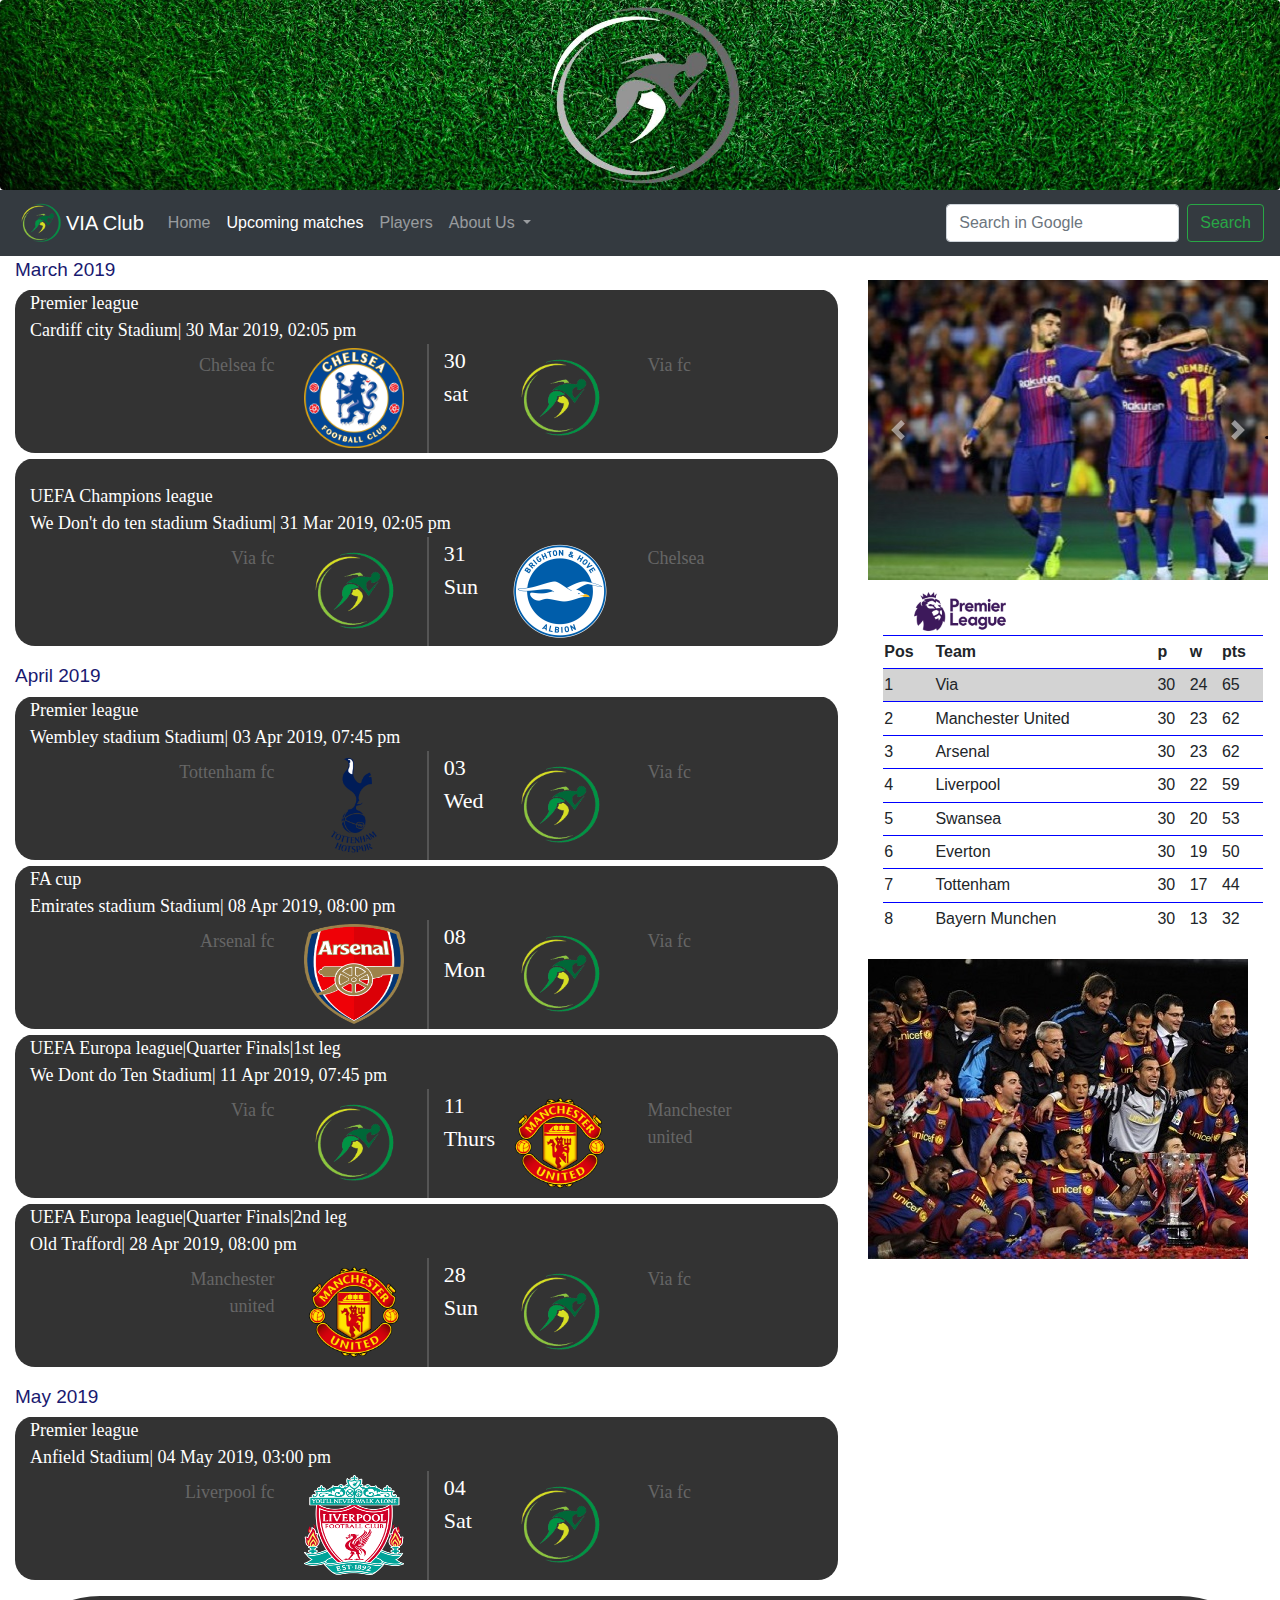
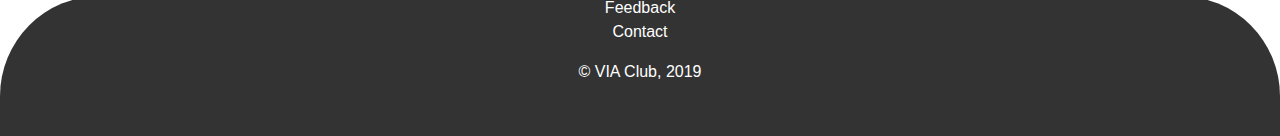
<file: upcoming-matches.html>
<!DOCTYPE html>

<head>
  <meta charset="utf-8">
  <title>VIA Club</title>
  <link rel="stylesheet" href="https://stackpath.bootstrapcdn.com/bootstrap/4.3.1/css/bootstrap.min.css" integrity="sha384-ggOyR0iXCbMQv3Xipma34MD+dH/1fQ784/j6cY/iJTQUOhcWr7x9JvoRxT2MZw1T" crossorigin="anonymous">
  <script src="https://code.jquery.com/jquery-3.3.1.slim.min.js" integrity="sha384-q8i/X+965DzO0rT7abK41JStQIAqVgRVzpbzo5smXKp4YfRvH+8abtTE1Pi6jizo" crossorigin="anonymous"></script>
  <script src="https://cdnjs.cloudflare.com/ajax/libs/popper.js/1.14.7/umd/popper.min.js" integrity="sha384-UO2eT0CpHqdSJQ6hJty5KVphtPhzWj9WO1clHTMGa3JDZwrnQq4sF86dIHNDz0W1" crossorigin="anonymous"></script>
  <script src="https://stackpath.bootstrapcdn.com/bootstrap/4.3.1/js/bootstrap.min.js" integrity="sha384-JjSmVgyd0p3pXB1rRibZUAYoIIy6OrQ6VrjIEaFf/nJGzIxFDsf4x0xIM+B07jRM" crossorigin="anonymous"></script>
  <link href="CSS/index-main-styles.css" type="text/css" rel="stylesheet">
  <link href="CSS/upcoming-matches.css" type="text/css" rel="stylesheet">
  <link rel="stylesheet" href="https://use.fontawesome.com/releases/v5.8.1/css/all.css" integrity="sha384-50oBUHEmvpQ+1lW4y57PTFmhCaXp0ML5d60M1M7uH2+nqUivzIebhndOJK28anvf" crossorigin="anonymous">
  <meta name="viewport" content="width=device-width, initial-scale=1">


</head>

<body>

  <div class="container-fluid head">
    <div class="row">
      <div class="col-12 p-0">
        <img id="head1" src="images/head1.jpg" class="img-fluid rounded mx-auto d-none d-md-block " alt="Responsive image">
      </div>
    </div>
  </div>

  <nav class="navbar sticky-top navbar-expand-lg navbar-dark bg-dark">
    <img src="images/logo2.png" class="d-inline-block align-top navbar-logo" alt="">
    <a class="navbar-brand" href="#">VIA Club</a>
    <button class="navbar-toggler" type="button" data-toggle="collapse" data-target="#navbarSupportedContent" aria-controls="navbarSupportedContent" aria-expanded="false" aria-label="Toggle navigation">
      <span class="navbar-toggler-icon"></span>
    </button>

    <div class="collapse navbar-collapse" id="navbarSupportedContent">
      <ul class="navbar-nav mr-auto">
        <li class="nav-item">
          <a class="nav-link" href="index.html">Home <span class="sr-only">(current)</span></a>
        </li>
        <li class="nav-item active">
          <a class="nav-link" href="upcoming-matches.html">Upcoming matches</a>
        </li>
        <li class="nav-item">
          <a class="nav-link" href="players.html#">Players</a>
        </li>
        <li class="nav-item dropdown">
          <a class="nav-link dropdown-toggle" href="#" id="navbarDropdown" role="button" data-toggle="dropdown" aria-haspopup="true" aria-expanded="false">
            About Us
          </a>
          <div class="dropdown-menu" aria-labelledby="navbarDropdown">
            <a class="dropdown-item" href="history.html">History</a>
            <a class="dropdown-item" href="open-hours.html">Open hours</a>
            <div class="dropdown-divider"></div>
            <a class="dropdown-item" href="contact.html">Contact</a>
          </div>
        </li>

      </ul>
      <form class="form-inline my-2 my-lg-0" method="get" action="http://www.google.com/search">
        <input class="form-control mr-sm-2" type="search" name="q" placeholder="Search in Google" aria-label="Search">
        <button class="btn btn-outline-success my-2 my-sm-0" type="submit" formtarget="_blank">Search</button>
      </form>
    </div>
  </nav>

  <div class="container-fluid col-sm-12 col-12  ">
    <div class=" row  ">
      <div class="col-lg-8  col-md-12 col-sm-12">
        <div class="row ">
          <div class="col-12 date">March 2019</div>
        </div>
        <div class="col-12 match-box">
          <div class="row box">
            <div class="col-12 premier-league">Premier league</div>
            <div class="col-12">Cardiff city Stadium| 30 Mar 2019, 02:05 pm</div>
          </div>
          <div class="row ">
            <div class="col-3 mt-1 col-xl-2 order-xl-2  "><img src="images/Chelsea.png" title="Chelsea fc" alt="chelsea logo" class="logo"> </div>
            <div class="col-6 mt-2 col-xl-4 order-xl-1 text-xl-right text-of-logo">Chelsea fc</div>
            <div class="col-3 col-xl-1 order-3 justify-content-center date-right"> 30 <br>sat</div>
            <div class="col-3 mt-1 col-xl-2 order-4"><img src="images/logo2.png" title="Via fc" alt="Via logo" class="logo"> </div>
            <div class="col-3 mt-2 col-xl-3 order-5 text-xl-left text-of-logo">Via fc</div>
          </div>
        </div>


        <div class="col-12 match-box">

          <div class="row box ">
            <div class="col-12 mt-4 premier-league">UEFA Champions league</div>
            <div class="col-12">We Don't do ten stadium Stadium| 31 Mar 2019, 02:05 pm</div>
          </div>
          <div class="row">
            <div class="col-3 mt-1 col-xl-2 order-xl-2  "><img src="images/logo2.png" title="Via fc" alt="Via logo" class="logo"> </div>
            <div class="col-6  mt-2 col-xl-4 order-xl-1 text-xl-right text-of-logo">Via fc</div>
            <div class="col-3 col-xl-1 order-3 justify-content-center date-right"> 31 <br>Sun</div>
            <div class="col-3 mt-1 col-xl-2 order-4"><img src="images/Brighton.png" title="Chelsea fc" alt="Chelsea logo" class="logo"> </div>
            <div class="col-3 mt-2 col-xl-3 order-5 text-xl-left text-of-logo">Chelsea</div>
          </div>
        </div>
        <div class="row mt-3">
          <div class="col-12 date">April 2019</div>
        </div>
        <div class="col-12 match-box">
          <div class="row box">
            <div class="col-12 premier-league">Premier league</div>
            <div class="col-12">Wembley stadium Stadium| 03 Apr 2019, 07:45 pm</div>
          </div>
          <div class="row ">
            <div class="col-3 mt-1 col-xl-2 order-xl-2  "><img src="images/tottenham.png" title="Tottenham fc" alt="Tottenham logo" class="logo"> </div>
            <div class="col-6 mt-2 col-xl-4 order-xl-1 text-xl-right text-of-logo">Tottenham fc</div>
            <div class="col-3 col-xl-1 order-3 justify-content-center date-right"> 03 <br>Wed</div>
            <div class="col-3 mt-1 col-xl-2 order-4"><img src="images/logo2.png" title="Via fc" alt="Via logo" class="logo"> </div>
            <div class="col-3 mt-2 col-xl-3 order-5 text-xl-left text-of-logo">Via fc</div>
          </div>
        </div>

        <div class="col-12 match-box">
          <div class="row box">
            <div class="col-12  premier-league">FA cup</div>
            <div class="col-12">Emirates stadium Stadium| 08 Apr 2019, 08:00 pm</div>
          </div>
          <div class="row">
            <div class="col-3 mt-1 col-xl-2 order-xl-2  "><img src="images/Arsenal_FC.png" title="Arsenal fc" alt="Arsenal logo" class="logo"> </div>
            <div class="col-6 mt-2 col-xl-4 order-xl-1 text-xl-right text-of-logo">Arsenal fc</div>
            <div class="col-3 col-xl-1 order-3 justify-content-center date-right"> 08 <br>Mon</div>
            <div class="col-3 mt-1 col-xl-2 order-4"><img src="images/logo2.png" title="Via fc" alt="Via logo" class="logo"> </div>
            <div class="col-3 mt-2 col-xl-3 order-5 text-xl-left text-of-logo">Via fc</div>
          </div>
        </div>

        <div class="col-12 match-box">
          <div class="row box">
            <div class="col-12 premier-league">UEFA Europa league|Quarter Finals|1st leg</div>
            <div class="col-12">We Dont do Ten Stadium| 11 Apr 2019, 07:45 pm</div>
          </div>
          <div class="row">
            <div class="col-3 mt-1 col-xl-2 order-xl-2"><img src="images/logo2.png" title="Via fc" alt="Via logo" class="logo"> </div>
            <div class="col-6 mt-2 col-xl-4 order-xl-1 text-xl-right text-of-logo">Via fc</div>
            <div class="col-3 col-xl-1 order-3 justify-content-center date-right"> 11 <br>Thurs</div>
            <div class="col-3 mt-1 col-xl-2 order-4"><img src="images/manchester-united.png" title="Manchester united fc" alt="Man.u logo" class="logo"> </div>
            <div class="col-3 mt-2 col-xl-3 order-5 text-xl-left text-of-logo">Manchester<br> united</div>
          </div>
        </div>

        <div class="col-12 match-box">
          <div class="row box">
            <div class="col-12 premier-league"> UEFA Europa league|Quarter Finals|2nd leg</div>
            <div class="col-12">Old Trafford| 28 Apr 2019, 08:00 pm</div>
          </div>
          <div class="row">
            <div class="col-3 mt-1 col-xl-2 order-xl-2 "><img src="images/manchester-united.png" title="manchester united fc" alt="Manchester logo" class="logo"> </div>
            <div class="col-6 mt-2 col-xl-4 order-xl-1 text-xl-right text-of-logo">Manchester <br>united</div>
            <div class="col-3 col-xl-1 order-3 justify-content-center date-right"> 28 <br>Sun</div>
            <div class="col-3 mt-1 col-xl-2 order-4"><img src="images/logo2.png" title="Via fc" alt="Via logo" class="logo"> </div>
            <div class="col-3 mt-2 col-xl-3 order-5 text-xl-left text-of-logo">Via fc</div>
          </div>
        </div>
        <div class="row mt-3">
          <div class="col-12 date">May 2019</div>
        </div>
        <div class="col-12 match-box">

          <div class="row box">
            <div class="col-12 premier-league">Premier league</div>
            <div class="col-12">Anfield Stadium| 04 May 2019, 03:00 pm</div>
          </div>
          <div class="row mb-3">
            <div class="col-3 mt-1  col-xl-2 order-xl-2  "><img src="images/Liverpool_FC.png" title="liverpool fc" alt="Liverpool logo" class="logo"> </div>
            <div class="col-6 mt-2 col-xl-4 order-xl-1 text-xl-right text-of-logo">Liverpool fc</div>
            <div class="col-3 col-xl-1 order-3 justify-content-center date-right"> 04 <br>Sat</div>
            <div class="col-3 mt-1 col-xl-2 order-4"><img src="images/logo2.png" title="Via fc" alt="Via logo" class="logo"> </div>
            <div class="col-3 mt-2  col-xl-3 order-5 text-xl-left text-of-logo">Via fc</div>
          </div>
        </div>
      </div>
      <div class=" col-lg-2  col-md-12 col-sm-12">
        <div class="row mb-2  mt-4 col-sm-12 col-12  mr-lg-2 side-pictures">

          <div id="carouselExampleControls" class="carousel slide mx-auto" data-ride="carousel">
            <div class="carousel-inner">
              <div class="carousel-item active">
                <img src="images/pictures1.jpg" alt="Via club in pictures" class="side-picture ">
                <div class="middle">
                  <div class="text">The Via-club teaches its players to show great understanding and love to each other</div>
                </div>
              </div>

              <div class="carousel-item ">
                <img src="images/picture3.jpg" alt="Via club in pictures" class="side-picture ">
                <div class="middle">
                  <div class="text">Lionel Messi!!<br>
                    we are proud to present the world best football player</div>
                </div>
              </div>
              <div class="carousel-item ">
                <img src="images/picture4.jpg" alt="Via club in pictures" class="side-picture">
                <div class="middle">
                  <div class="text">This is the team of the Camp-Nou</div>
                </div>
              </div>
            </div>
            <a class="carousel-control-prev" href="#carouselExampleControls" role="button" data-slide="prev">
              <span class="carousel-control-prev-icon" aria-hidden="true"></span>
              <span class="sr-only">Previous</span>
            </a>
            <a class="carousel-control-next" href="#carouselExampleControls" role="button" data-slide="next">
              <span class="carousel-control-next-icon" aria-hidden="true"></span>
              <span class="sr-only">Next</span>
            </a>
          </div>



        </div>


        <div class="col-12 col-sm-12 col-md-12">
          <img src="images/premier-league-logo-png-transparent.png" class="img-fluid rounded mx-auto d-block" id="premierlogo" alt="premier league logo">
          <table>
            <tr>
              <th class="one">Pos</th>
              <th class="two">Team</th>
              <th class="three">p</th>
              <th class="four">w</th>
              <th class="five">pts</th>
            </tr>

            <tr>
              <td class="one">1</td>
              <td class="two">Via</td>
              <td class="three">30</td>
              <td class="four">24</td>
              <td class="five">65</td>
            </tr>

            <tr>
              <td class="one">2</td>
              <td class="two">Manchester United</td>
              <td class="three">30</td>
              <td class="four">23</td>
              <td class="five">62</td>
            </tr>

            <tr>
              <td class="one">3</td>
              <td class="two">Arsenal</td>
              <td class="three">30</td>
              <td class="four">23</td>
              <td class="five">62</td>
            </tr>

            <tr>
              <td class="one">4</td>
              <td class="two">Liverpool</td>
              <td class="three">30</td>
              <td class="four">22</td>
              <td class="five">59</td>
            </tr>

            <tr>
              <td class="one">5</td>
              <td class="two">Swansea</td>
              <td class="three">30</td>
              <td class="four">20</td>
              <td class="five">53</td>
            </tr>

            <tr>
              <td class="one">6</td>
              <td class="two">Everton</td>
              <td class="three">30</td>
              <td class="four">19</td>
              <td class="five">50</td>
            </tr>

            <tr>
              <td class="one">7</td>
              <td class="two">Tottenham</td>
              <td class="three">30</td>
              <td class="four">17</td>
              <td class="five">44</td>
            </tr>

            <tr>
              <td class="one">8</td>
              <td class="two">Bayern Munchen</td>
              <td class="three">30</td>
              <td class="four">13</td>
              <td class="five">32</td>
            </tr>

          </table>

        </div>


        <div class="row mt-4 mb-4 side-pictures mx-auto mx-lg-auto "><img src="images/pictures2.jpg" alt="the via club picture" class="side-picture last-picture">
          <div class="middle">
            <div class="text">The Via club forever! <br>After winning the FA cup this year we are the strongest team in the world</div>
          </div>
        </div>
      </div>
    </div>
  </div>
  <div class="container-fluid">
    <div class="row">
      <div class="footer">
        <div class="col-12"><a href="mailto:279471@via.dk" class="footer-text">Feedback</a></div>
        <div class="col-12"> <a href="about-us.html" class="footer-text">Contact</a></div>
        <div class="col-12 icons-footer">
          <p>
            <a href="https://www.facebook.com/" target="_blank">
              <i class="fab fa-facebook-square"></i>
            </a>
            <a href="https://www.instagram.com/" target="_blank">
              <i class="fab fa-instagram"></i>
            </a>
            <a href="https://twitter.com/" target="_blank">
              <i class="fab fa-twitter-square"></i>
            </a>
            <a href="https://www.snapchat.com/" target="_blank">
              <i class="fab fa-snapchat-square"></i>
            </a>
          </p>
        </div>
        <div class="col-12">
          <p class="footer-text">&copy; VIA Club, 2019</p>
        </div>
      </div>
    </div>
  </div>

</body>
</file>
<file: CSS/index-main-styles.css>
* {
  box-sizing: border-box;
}

.menu {
  list-style: none;
  display: inline;
}

.logo {
  height: 200px;
  width: 200px;
}

.header {
  font-size: 200%;
}

.navbar-logo {
  height: 50px;
  width: 50px;
}

.icons {
  text-align: center;
  font-size: 4em;
}

.home-text {
  text-align: center;
}

.footer-text {
  margin-bottom: 0;
}

.footer {
  position: absolute;
  width: 100%;
  left: 0;
  color: white;
  height: 140px;
  background-color: #333;
  border-radius: 100px 100px 0px 0px;
  text-align: center;
}

.icons-footer {
  font-size: 2em;
}

.footer a:link, .icons p a:link, .footer a:visited {
  color: white;
  text-decoration: none;
}
</file>
<file: CSS/players.css>
* {
  box-sizing: border-box;
}

.pic1 {
  border-right: 2px solid lightgray;
}

.individual {
  border: 1px solid lightgray;
  background-color: #333;
  border-right: 4px solid lightgray;
  border-radius: 50px;
}

.individual:hover {
  color: red;
}

.box {
  background-color: #666;
  border: 2px solid lightgray;
  font-family: sans-serif;
  color: black;
}

.about {
  color: black;
  font-family: cursive;
  margin-top: 5px;
}

.player:hover {
  opacity: 0.6;
}

.text-of-player {
  font-family: fantasy;
}

.surname {
  font-family: monospace;
  font-size: 20px;
}

.flag {
  width: 40px;
}

.country {
  color: white;
  font-family: sans-serif;
}

.Number {
  font-size: 70px;
  font-family: serif;
  color: #999
}
</file>
<file: CSS/upcoming-matches.css>
* {
    box-sizing: border-box;
}

.logo {
    width: 100px;
    height: 100px;
    margin-bottom: 5px;
    margin-right: 5px;
}

.match-box {
    background-color: #333;
    font-family: seriff;
    font-size: 18px;
    border-radius: 20px;
    color: white;
}

}

.premier-league {

    color: white;
    font-family: monospace;
    font-size: 17px;
    margin-top: 10px;
}

#premierlogo {
    width: 100px;
}

table {

    width: 380px;
    height: 300px;


}
tr {
    border-top: 1px solid blue;
}

tr:hover {
    background: green;
}

tr:nth-child(2) {
    background: lightgray;
}

tr:nth-child(1):hover {
    background: none;
}

.box {
    border-top: 1px white solid;
    margin-top: 5px;
}


.side-picture {
    width: 400px;
    height: 300px;
    margin-left: auto;
    margin-right: auto;
}

.first {
    width: px;
}

.text-of-logo {
    color: #666;

}

.middle {
    background-color: green;
    color: black;
}

.date {
    color: midnightblue;
    font-size: 19px;
    font-family: sans-serif;
    background-color: white;
}

.date-right {
    border-left: 2px solid #555;
    font-family: serif;
    font-size: 22px;
}

.middle {
    transition: .5s ease;
    opacity: 0;
    position: absolute;
    top: 50%;
    left: 50%;
    transform: translate(-50%, -50%);
    -ms-transform: translate(-50%, -50%)
}

.container:hover .side-pictures {
    opacity: 0.6;
}

.container:hover .middle {
    opacity: 1;
}

#Arsenal {
    width: 70px;

}

@media only screen and (max-width: 800px) {
    table {
        width: 600px;
        height: 400px;
    }

    table {
        margin-left: auto;
        margin-right: auto;
    }

    #premierlogo {
        margin-left: 70px;
    }

    .side-picture {
        width: 600px;
        height: 400px;
        margin-left: auto;
        margin-right: auto;
    }

    .last-picture {
        margin-left: auto;
        margin-right: auto;
    }
}



@media only screen and (max-width: 600px) {
    .logo {
        width: 80px;
        height: 80px;
        margin-bottom: 5px;
        margin-right: 5px;
    }

    .side-picture {
        width: 100%;
        height: 100%;
        margin-left: auto;
        margin-right: auto;

    }

    table {
        width: 300px;
        height: 300px;
    }


}
@media only screen and (max-width: 1000px){
    table{
        margin-left: auto;
        margin-right: auto;
    }
    #premierlogo{
      margin-left: 250px;  
    }
}
</file>
